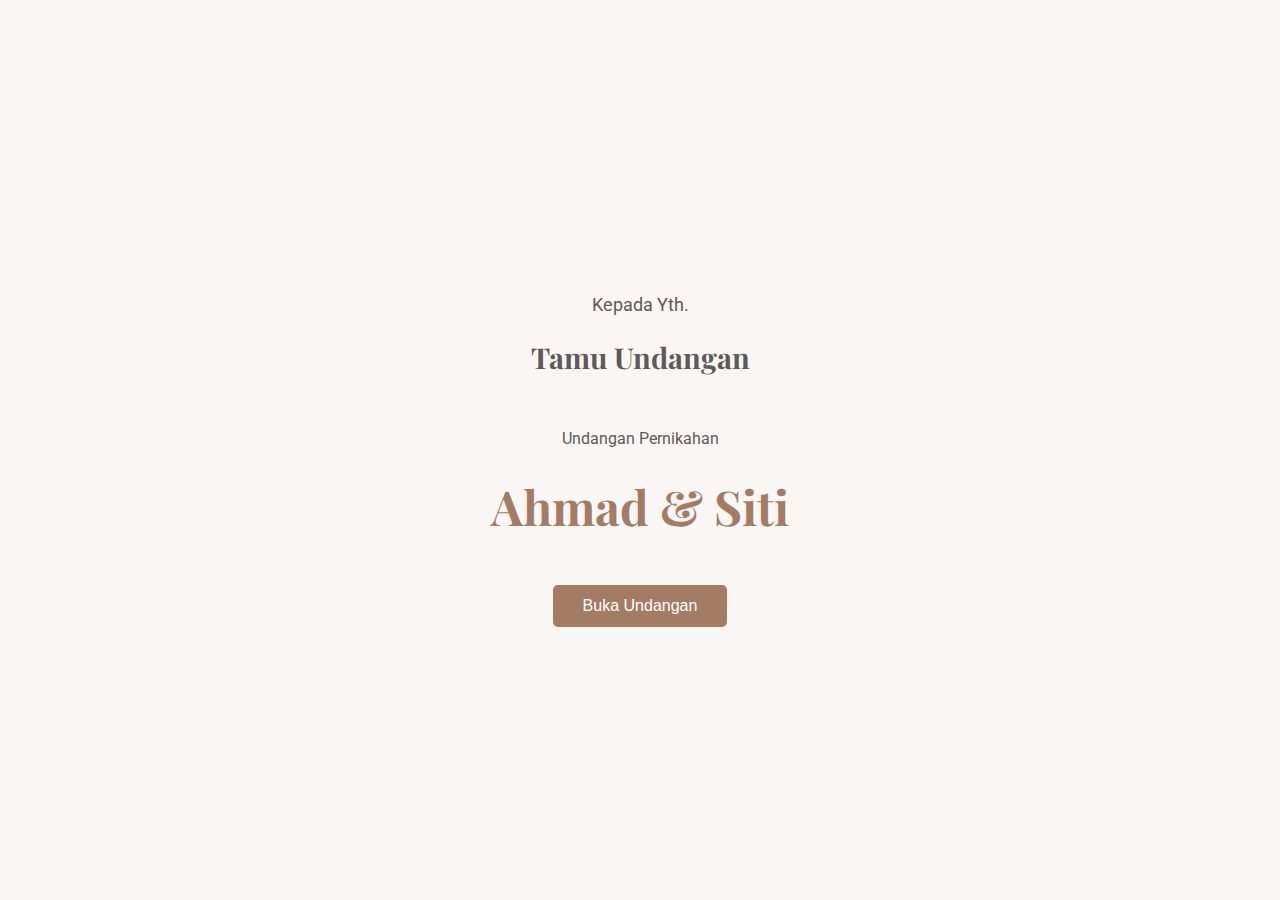
<file: Index.html>
<!DOCTYPE html>
<html lang="id">
<head>
    <meta charset="UTF-8">
    <meta name="viewport" content="width=device-width, initial-scale=1.0">
    <title>Undangan Pernikahan Ahmad & Siti</title>
    <link rel="stylesheet" href="style.css">
    <link href="https://fonts.googleapis.com/css2?family=Playfair+Display:wght@400;700&family=Roboto:wght@300;400&display=swap" rel="stylesheet">
</head>
<body>

    <div id="cover-page" class="cover-page">
        <p class="to-text">Kepada Yth.</p>
        <h1 id="guest-name">[Nama Tamu]</h1>
        <div class="names-intro">
            <p>Undangan Pernikahan</p>
            <h2>Ahmad & Siti</h2>
        </div>
        <button id="open-invitation-btn">Buka Undangan</button>
    </div>

    <div id="main-content" class="main-content hidden">

        <section class="section hero">
            <p class="opening-quote">"Dan di antara tanda-tanda kekuasaan-Nya ialah Dia menciptakan untukmu isteri-isteri dari jenismu sendiri, supaya kamu cenderung dan merasa tenteram kepadanya, dan dijadikan-Nya diantaramu rasa kasih dan sayang." <br> (QS. Ar-Rum: 21)</p>
            
            <h1 class="main-title">The Wedding Of</h1>
            
            <div class="names-large">
                <span class="name-groom">Ahmad Sobandi</span>
                <span class="divider">&</span>
                <span class="name-bride">Siti Romlah</span>
            </div>
        </section>

        <section class="section countdown-info">
            <h2>Waktu Bahagia</h2>
            <p>Dengan memohon rahmat dan ridho Allah SWT, kami mengundang Bapak/Ibu/Saudara/i untuk hadir dalam acara pernikahan kami:</p>
            
            <div id="countdown-timer" class="countdown-timer">
                <div class="time-box"><span id="days">00</span> Hari</div>
                <div class="time-box"><span id="hours">00</span> Jam</div>
                <div class="time-box"><span id="minutes">00</span> Menit</div>
                <div class="time-box"><span id="seconds">00</span> Detik</div>
            </div>
        </section>

        <section class="section event-details">
            <h2>Detail Acara</h2>

            <div class="event-card akad">
                <h3>Akad Nikah</h3>
                <p class="date-time">Sabtu, 30 November 2025</p>
                <p class="date-time">Pukul: 08.00 WIB</p>
                <p class="location-name">Masjid Al-Ikhlas</p>
                <p class="address">Jl. Merdeka No. 10, Jakarta Pusat</p>
                <a href="#" target="_blank" class="map-link">Lihat Lokasi</a>
            </div>

            <div class="event-card resepsi">
                <h3>Resepsi Pernikahan</h3>
                <p class="date-time">Sabtu, 30 November 2025</p>
                <p class="date-time">Pukul: 11.00 - 17.00 WIB</p>
                <p class="location-name">Gedung Serbaguna Puri Indah</p>
                <p class="address">Jl. Pahlawan No. 5, Jakarta Barat</p>
                <a href="#" target="_blank" class="map-link">Lihat Lokasi</a>
            </div>
        </section>

        <section class="section rsvp">
            <h2>Konfirmasi Kehadiran</h2>
            <form id="rsvp-form">
                <input type="text" id="rsvp-name" placeholder="Nama Anda" required>
                <select id="rsvp-status" required>
                    <option value="">Pilih Status Kehadiran</option>
                    <option value="hadir">Insya Allah Hadir</option>
                    <option value="tidak">Mohon Maaf Tidak Hadir</option>
                </select>
                <textarea id="rsvp-message" placeholder="Tuliskan Ucapan & Doa Terbaik Anda (Opsional)"></textarea>
                <button type="submit">Kirim Konfirmasi</button>
            </form>
            <p id="rsvp-message-status" class="status-text"></p>
        </section>

        <section class="section closing">
            <p>Merupakan suatu kehormatan dan kebahagiaan bagi kami apabila Bapak/Ibu/Saudara/i berkenan hadir untuk memberikan doa restu.</p>
            <p>Wassalamu’alaikum Warahmatullahi Wabarakatuh</p>
            
            <h3 class="thanks">Kami yang berbahagia,</h3>
            <p class="family-names">Keluarga Besar Ahmad Sobandi & Siti Romlah</p>
        </section>

    </div>

    <script src="script.js"></script>

</body>
</html>
</file>
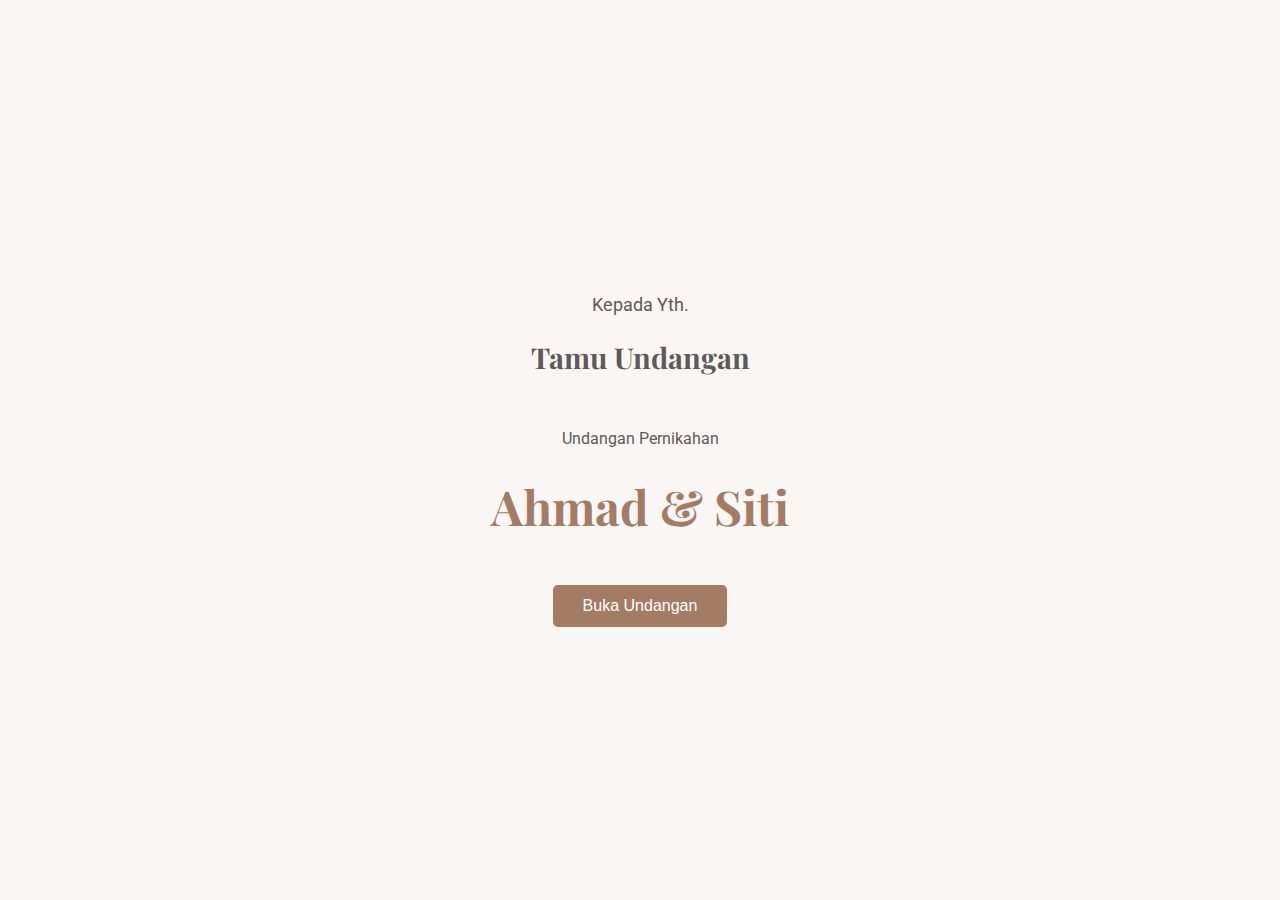
<file: v1/index.html>
<!DOCTYPE html>
<html lang="id">
<head>
    <meta charset="UTF-8">
    <meta name="viewport" content="width=device-width, initial-scale=1.0">
    <title>Undangan Pernikahan Ahmad & Siti</title>
    <link rel="stylesheet" href="style.css">
    <link href="https://fonts.googleapis.com/css2?family=Playfair+Display:wght@400;700&family=Roboto:wght@300;400&display=swap" rel="stylesheet">
</head>
<body>
<audio id="background-music" loop>
    <source src="musik.mp3" type="audio/mpeg">
    Your browser does not support the audio element.
</audio>

<button id="music-toggle" style="position: fixed; bottom: 20px; right: 20px; z-index: 999; padding: 10px; border-radius: 50%; background-color: #A37C63; color: white; border: none; cursor: pointer; display: none;">
    🔊
</button>
    <div id="cover-page" class="cover-page">
        <p class="to-text">Kepada Yth.</p>
        <h1 id="guest-name">[Nama Tamu]</h1>
        <div class="names-intro">
            <p>Undangan Pernikahan</p>
            <h2>Ahmad & Siti</h2>
        </div>
        <button id="open-invitation-btn">Buka Undangan</button>
    </div>

    <div id="main-content" class="main-content hidden">

        <section class="section hero">
            <p class="opening-quote">"Dan di antara tanda-tanda kekuasaan-Nya ialah Dia menciptakan untukmu isteri-isteri dari jenismu sendiri, supaya kamu cenderung dan merasa tenteram kepadanya, dan dijadikan-Nya diantaramu rasa kasih dan sayang." <br> (QS. Ar-Rum: 21)</p>
            
            <h1 class="main-title">The Wedding Of</h1>
            
            <div class="names-large">
                <span class="name-groom">Ahmad Sobandi</span>
                <span class="divider">&</span>
                <span class="name-bride">Siti Romlah</span>
            </div>
        </section>

        <section class="section countdown-info">
            <h2>Waktu Bahagia</h2>
            <p>Dengan memohon rahmat dan ridho Allah SWT, kami mengundang Bapak/Ibu/Saudara/i untuk hadir dalam acara pernikahan kami:</p>
            
            <div id="countdown-timer" class="countdown-timer">
                <div class="time-box"><span id="days">00</span> Hari</div>
                <div class="time-box"><span id="hours">00</span> Jam</div>
                <div class="time-box"><span id="minutes">00</span> Menit</div>
                <div class="time-box"><span id="seconds">00</span> Detik</div>
            </div>
        </section>

        <section class="section event-details">
            <h2>Detail Acara</h2>

            <div class="event-card akad">
                <h3>Akad Nikah</h3>
                <p class="date-time">Sabtu, 30 November 2025</p>
                <p class="date-time">Pukul: 08.00 WIB</p>
                <p class="location-name">Masjid Al-Ikhlas</p>
                <p class="address">Jl. Merdeka No. 10, Jakarta Pusat</p>
                <a href="#" target="_blank" class="map-link">Lihat Lokasi</a>
            </div>

            <div class="event-card resepsi">
                <h3>Resepsi Pernikahan</h3>
                <p class="date-time">Sabtu, 30 November 2025</p>
                <p class="date-time">Pukul: 11.00 - 17.00 WIB</p>
                <p class="location-name">Gedung Serbaguna Puri Indah</p>
                <p class="address">Jl. Pahlawan No. 5, Jakarta Barat</p>
                <a href="#" target="_blank" class="map-link">Lihat Lokasi</a>
            </div>
        </section>

        <section class="section rsvp">
            <h2>Konfirmasi Kehadiran</h2>
            <form id="rsvp-form">
                <input type="text" id="rsvp-name" placeholder="Nama Anda" required>
                <select id="rsvp-status" required>
                    <option value="">Pilih Status Kehadiran</option>
                    <option value="hadir">Insya Allah Hadir</option>
                    <option value="tidak">Mohon Maaf Tidak Hadir</option>
                </select>
                <textarea id="rsvp-message" placeholder="Tuliskan Ucapan & Doa Terbaik Anda (Opsional)"></textarea>
                <button type="submit">Kirim Konfirmasi</button>
            </form>
            <p id="rsvp-message-status" class="status-text"></p>
        </section>

        <section class="section closing">
            <p>Merupakan suatu kehormatan dan kebahagiaan bagi kami apabila Bapak/Ibu/Saudara/i berkenan hadir untuk memberikan doa restu.</p>
            <p>Wassalamu’alaikum Warahmatullahi Wabarakatuh</p>
            
            <h3 class="thanks">Kami yang berbahagia,</h3>
            <p class="family-names">Keluarga Besar Ahmad Sobandi & Siti Romlah</p>
        </section>

    </div>

    <script src="script.js"></script>

</body>
</html>
</file>
<file: style.css>
/* --- Global Reset & Pengaturan Dasar --- */
:root {
    --primary-color: #A37C63; /* Cokelat muda/Gold untuk tema elegan */
    --secondary-color: #5D5A5A; /* Abu-abu tua untuk teks */
    --background-color: #FAF6F4; /* Krem/Putih pudar untuk latar belakang */
    --font-heading: 'Playfair Display', serif;
    --font-body: 'Roboto', sans-serif;
}

body {
    font-family: var(--font-body);
    color: var(--secondary-color);
    background-color: var(--background-color);
    margin: 0;
    padding: 0;
    line-height: 1.6;
    overflow-x: hidden; /* Mencegah scroll horizontal */
}

h1, h2, h3 {
    font-family: var(--font-heading);
    color: var(--primary-color);
    margin-top: 0;
}

.hidden {
    display: none !important; /* Untuk menyembunyikan konten utama di awal */
}

/* --- Halaman Pembuka (Cover Page) --- */
.cover-page {
    position: fixed;
    top: 0;
    left: 0;
    width: 100%;
    height: 100%;
    background-color: var(--background-color);
    display: flex;
    flex-direction: column;
    justify-content: center;
    align-items: center;
    text-align: center;
    z-index: 1000; /* Pastikan di atas konten lain */
    padding: 20px;
    box-sizing: border-box;
}

.cover-page h1 {
    font-size: 1.8em;
    margin: 10px 0 30px 0;
    color: var(--secondary-color); /* Nama tamu agak gelap */
}

.cover-page h2 {
    font-size: 3em;
    margin: 5px 0 0 0;
}

.cover-page .to-text {
    font-size: 1.1em;
    margin-bottom: 5px;
}

.cover-page .names-intro {
    margin-bottom: 40px;
}

#open-invitation-btn {
    background-color: var(--primary-color);
    color: white;
    border: none;
    padding: 12px 30px;
    font-size: 1em;
    cursor: pointer;
    border-radius: 5px;
    transition: background-color 0.3s;
}

#open-invitation-btn:hover {
    background-color: #8A644D; /* Warna lebih gelap saat hover */
}

/* --- Konten Utama Undangan (Main Content) --- */
.main-content {
    padding: 0;
}

.section {
    padding: 80px 20px;
    text-align: center;
    border-bottom: 1px solid #E0DEDC;
}

/* Bagian Hero / Pembuka */
.hero {
    padding-top: 100px;
    padding-bottom: 100px;
}

.opening-quote {
    font-style: italic;
    max-width: 600px;
    margin: 0 auto 40px auto;
    font-size: 1.1em;
}

.main-title {
    font-size: 1.5em;
    letter-spacing: 5px;
    margin-bottom: 10px;
    color: var(--secondary-color);
}

.names-large {
    font-family: var(--font-heading);
    display: flex;
    justify-content: center;
    align-items: center;
    margin-top: 20px;
}

.name-groom, .name-bride {
    font-size: 4em;
    line-height: 1;
    color: var(--primary-color);
}

.divider {
    font-size: 3em;
    margin: 0 15px;
    color: var(--secondary-color);
}

/* Bagian Hitung Mundur */
.countdown-info h2 {
    font-size: 2em;
    margin-bottom: 10px;
}

.countdown-timer {
    display: flex;
    justify-content: center;
    gap: 15px;
    margin-top: 30px;
    flex-wrap: wrap; /* Agar responsif di layar kecil */
}

.time-box {
    background-color: var(--primary-color);
    color: white;
    padding: 15px 10px;
    border-radius: 8px;
    width: 80px;
    text-align: center;
    font-size: 0.9em;
}

.time-box span {
    display: block;
    font-size: 2em;
    font-weight: bold;
    margin-bottom: 5px;
    font-family: var(--font-body); /* Gunakan font body yang jelas untuk angka */
}

/* Bagian Detail Acara */
.event-details {
    background-color: #FFF; /* Kontras dengan latar belakang utama */
}

.event-details h2 {
    margin-bottom: 30px;
}

.event-card {
    border: 1px solid var(--primary-color);
    padding: 25px;
    margin: 20px auto;
    max-width: 350px;
    border-radius: 10px;
    transition: transform 0.3s, box-shadow 0.3s;
}

.event-card:hover {
    transform: translateY(-5px);
    box-shadow: 0 10px 20px rgba(0, 0, 0, 0.05);
}

.event-card h3 {
    font-size: 1.8em;
    margin-bottom: 15px;
}

.map-link {
    display: inline-block;
    margin-top: 15px;
    color: white;
    background-color: var(--secondary-color);
    padding: 8px 20px;
    text-decoration: none;
    border-radius: 5px;
}

.map-link:hover {
    background-color: var(--primary-color);
}

/* Bagian RSVP */
.rsvp form {
    max-width: 400px;
    margin: 20px auto;
    display: flex;
    flex-direction: column;
    gap: 15px;
}

.rsvp input[type="text"], 
.rsvp select, 
.rsvp textarea {
    width: 100%;
    padding: 12px;
    border: 1px solid #ccc;
    border-radius: 5px;
    font-family: var(--font-body);
}

.rsvp textarea {
    resize: vertical;
    min-height: 100px;
}

.rsvp button {
    background-color: var(--primary-color);
    color: white;
    border: none;
    padding: 12px 20px;
    font-size: 1.1em;
    cursor: pointer;
    border-radius: 5px;
    transition: background-color 0.3s;
}

.rsvp button:hover {
    background-color: #8A644D;
}

.status-text {
    margin-top: 20px;
    font-weight: bold;
}

/* Bagian Penutup */
.closing h3 {
    font-size: 2.5em;
    margin-top: 30px;
}

.family-names {
    font-size: 1.2em;
    font-weight: 500;
}

/* --- Media Queries (Untuk Responsif) --- */
@media (max-width: 600px) {
    /* Penyesuaian untuk HP */
    .section {
        padding: 50px 15px;
    }

    .name-groom, .name-bride {
        font-size: 3em; /* Perkecil nama untuk HP */
    }

    .divider {
        font-size: 2em;
    }
    
    .countdown-timer {
        gap: 10px;
    }

    .time-box {
        width: 60px;
        padding: 10px 5px;
        font-size: 0.8em;
    }

    .time-box span {
        font-size: 1.8em;
    }

    .cover-page h2 {
        font-size: 2.5em;
    }
}
</file>
<file: v1/style.css>
/* --- Global Reset & Pengaturan Dasar --- */
:root {
    --primary-color: #A37C63; /* Cokelat muda/Gold untuk tema elegan */
    --secondary-color: #5D5A5A; /* Abu-abu tua untuk teks */
    --background-color: #FAF6F4; /* Krem/Putih pudar untuk latar belakang */
    --font-heading: 'Playfair Display', serif;
    --font-body: 'Roboto', sans-serif;
}

body {
    font-family: var(--font-body);
    color: var(--secondary-color);
    background-color: var(--background-color);
    margin: 0;
    padding: 0;
    line-height: 1.6;
    overflow-x: hidden; /* Mencegah scroll horizontal */
}

h1, h2, h3 {
    font-family: var(--font-heading);
    color: var(--primary-color);
    margin-top: 0;
}

.hidden {
    display: none !important; /* Untuk menyembunyikan konten utama di awal */
}

/* --- Halaman Pembuka (Cover Page) --- */
.cover-page {
    position: fixed;
    top: 0;
    left: 0;
    width: 100%;
    height: 100%;
    background-color: var(--background-color);
    display: flex;
    flex-direction: column;
    justify-content: center;
    align-items: center;
    text-align: center;
    z-index: 1000; /* Pastikan di atas konten lain */
    padding: 20px;
    box-sizing: border-box;
}

.cover-page h1 {
    font-size: 1.8em;
    margin: 10px 0 30px 0;
    color: var(--secondary-color); /* Nama tamu agak gelap */
}

.cover-page h2 {
    font-size: 3em;
    margin: 5px 0 0 0;
}

.cover-page .to-text {
    font-size: 1.1em;
    margin-bottom: 5px;
}

.cover-page .names-intro {
    margin-bottom: 40px;
}

#open-invitation-btn {
    background-color: var(--primary-color);
    color: white;
    border: none;
    padding: 12px 30px;
    font-size: 1em;
    cursor: pointer;
    border-radius: 5px;
    transition: background-color 0.3s;
}

#open-invitation-btn:hover {
    background-color: #8A644D; /* Warna lebih gelap saat hover */
}

/* --- Konten Utama Undangan (Main Content) --- */
.main-content {
    padding: 0;
}

.section {
    padding: 80px 20px;
    text-align: center;
    border-bottom: 1px solid #E0DEDC;
}

/* Bagian Hero / Pembuka */
.hero {
    padding-top: 100px;
    padding-bottom: 100px;
}

.opening-quote {
    font-style: italic;
    max-width: 600px;
    margin: 0 auto 40px auto;
    font-size: 1.1em;
}

.main-title {
    font-size: 1.5em;
    letter-spacing: 5px;
    margin-bottom: 10px;
    color: var(--secondary-color);
}

.names-large {
    font-family: var(--font-heading);
    display: flex;
    justify-content: center;
    align-items: center;
    margin-top: 20px;
}

.name-groom, .name-bride {
    font-size: 4em;
    line-height: 1;
    color: var(--primary-color);
}

.divider {
    font-size: 3em;
    margin: 0 15px;
    color: var(--secondary-color);
}

/* Bagian Hitung Mundur */
.countdown-info h2 {
    font-size: 2em;
    margin-bottom: 10px;
}

.countdown-timer {
    display: flex;
    justify-content: center;
    gap: 15px;
    margin-top: 30px;
    flex-wrap: wrap; /* Agar responsif di layar kecil */
}

.time-box {
    background-color: var(--primary-color);
    color: white;
    padding: 15px 10px;
    border-radius: 8px;
    width: 80px;
    text-align: center;
    font-size: 0.9em;
}

.time-box span {
    display: block;
    font-size: 2em;
    font-weight: bold;
    margin-bottom: 5px;
    font-family: var(--font-body); /* Gunakan font body yang jelas untuk angka */
}

/* Bagian Detail Acara */
.event-details {
    background-color: #FFF; /* Kontras dengan latar belakang utama */
}

.event-details h2 {
    margin-bottom: 30px;
}

.event-card {
    border: 1px solid var(--primary-color);
    padding: 25px;
    margin: 20px auto;
    max-width: 350px;
    border-radius: 10px;
    transition: transform 0.3s, box-shadow 0.3s;
}

.event-card:hover {
    transform: translateY(-5px);
    box-shadow: 0 10px 20px rgba(0, 0, 0, 0.05);
}

.event-card h3 {
    font-size: 1.8em;
    margin-bottom: 15px;
}

.map-link {
    display: inline-block;
    margin-top: 15px;
    color: white;
    background-color: var(--secondary-color);
    padding: 8px 20px;
    text-decoration: none;
    border-radius: 5px;
}

.map-link:hover {
    background-color: var(--primary-color);
}

/* Bagian RSVP */
.rsvp form {
    max-width: 400px;
    margin: 20px auto;
    display: flex;
    flex-direction: column;
    gap: 15px;
}

.rsvp input[type="text"], 
.rsvp select, 
.rsvp textarea {
    width: 100%;
    padding: 12px;
    border: 1px solid #ccc;
    border-radius: 5px;
    font-family: var(--font-body);
}

.rsvp textarea {
    resize: vertical;
    min-height: 100px;
}

.rsvp button {
    background-color: var(--primary-color);
    color: white;
    border: none;
    padding: 12px 20px;
    font-size: 1.1em;
    cursor: pointer;
    border-radius: 5px;
    transition: background-color 0.3s;
}

.rsvp button:hover {
    background-color: #8A644D;
}

.status-text {
    margin-top: 20px;
    font-weight: bold;
}

/* Bagian Penutup */
.closing h3 {
    font-size: 2.5em;
    margin-top: 30px;
}

.family-names {
    font-size: 1.2em;
    font-weight: 500;
}

/* --- Media Queries (Untuk Responsif) --- */
@media (max-width: 600px) {
    /* Penyesuaian untuk HP */
    .section {
        padding: 50px 15px;
    }

    .name-groom, .name-bride {
        font-size: 3em; /* Perkecil nama untuk HP */
    }

    .divider {
        font-size: 2em;
    }
    
    .countdown-timer {
        gap: 10px;
    }

    .time-box {
        width: 60px;
        padding: 10px 5px;
        font-size: 0.8em;
    }

    .time-box span {
        font-size: 1.8em;
    }

    .cover-page h2 {
        font-size: 2.5em;
    }
}
</file>
